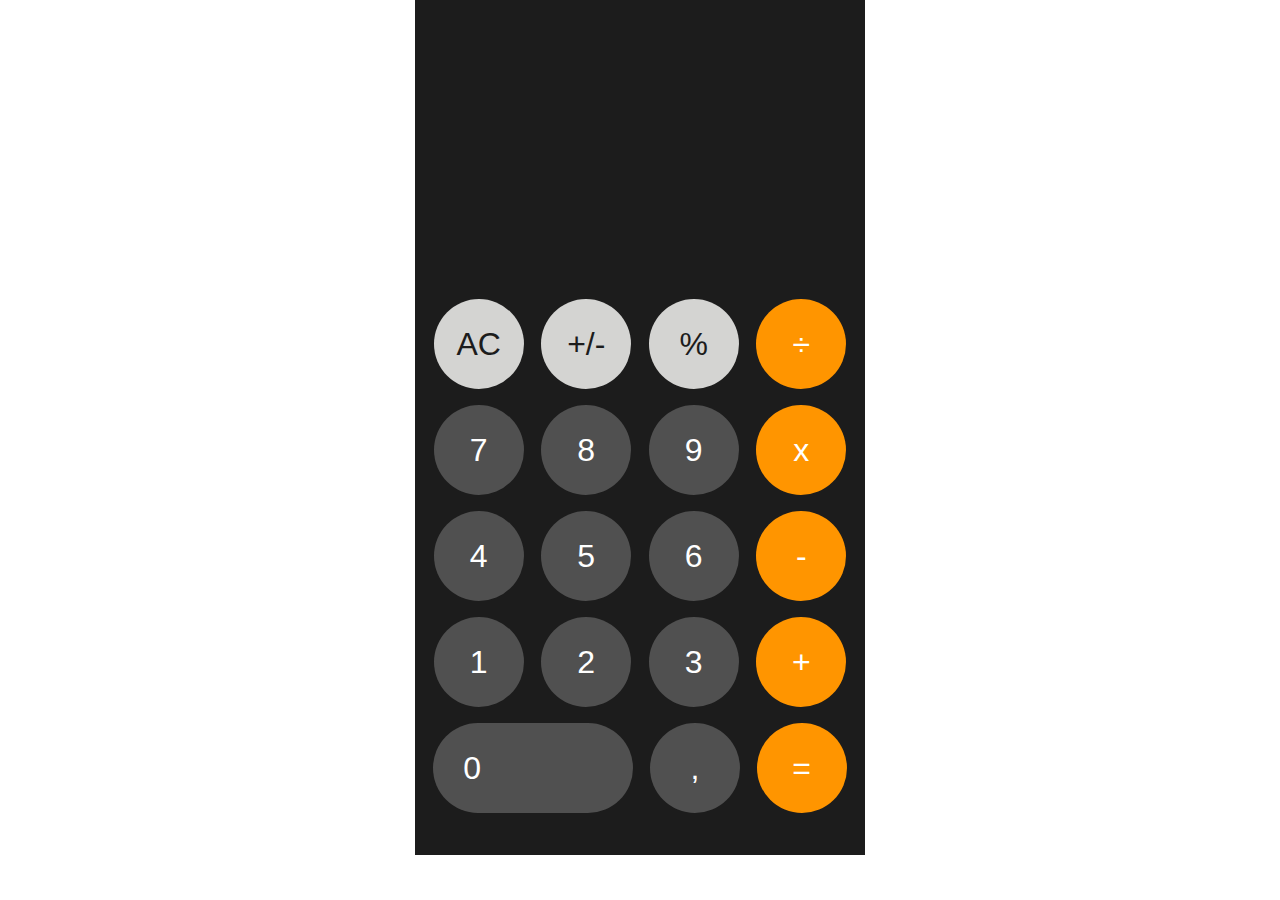
<file: index.html>
<!DOCTYPE html>
<html lang="en">
<head>
    <meta charset="UTF-8">
    <meta http-equiv="X-UA-Compatible" content="IE=edge">
    <meta name="viewport" content="width=device-width, initial-scale=1.0">
    <title>Ios Calculator</title>
    <link rel="stylesheet" href="./css/style.css">
</head>

<body>
    <main>
       <div class="container">
           <div class="container__display">
               <input type="number">
           </div>
           <div class="container__buttons">
              <div class="row">
                <button class="color-black bg-gray common-item" type="button">AC</button>
                <button class="color-black bg-gray common-item" type="button">+/-</button>
                <button class="color-black bg-gray common-item" type="button">%</button>
                <button class="color-white bg-gamboge common-item" type="button">÷</button>
              </div>

              <div class="row mt-1">
                <button class="color-white bg-dark-liver common-item" type="button">7</button>
                <button class="color-white bg-dark-liver common-item" type="button">8</button>
                <button class="color-white bg-dark-liver common-item" type="button">9</button>
                <button class="color-white bg-gamboge common-item" type="button">x</button>
              </div>

              <div class="row mt-1">
                <button class="color-white bg-dark-liver common-item" type="button">4</button>
                <button class="color-white bg-dark-liver common-item" type="button">5</button>
                <button class="color-white bg-dark-liver common-item" type="button">6</button>
                <button class="color-white bg-gamboge common-item" type="button">-</button>
              </div>

              <div class="row mt-1">
                <button class="color-white bg-dark-liver common-item" type="button">1</button>
                <button class="color-white bg-dark-liver common-item" type="button">2</button>
                <button class="color-white bg-dark-liver common-item" type="button">3</button>
                <button class="color-white bg-gamboge common-item" type="button">+</button>
              </div>

              <div class="row mt-1">
                <div class="container__button-zero color-white bg-dark-liver" >
                    <button class="button-zero color-white bg-dark-liver" type="button">0</button>
                </div>                
                <button class="color-white bg-dark-liver common-item" type="button">,</button>
                <button class="color-white bg-gamboge common-item" type="button">=</button>
            </div>

           </div>
       </div>

    </main>
</body>
</html>
</file>
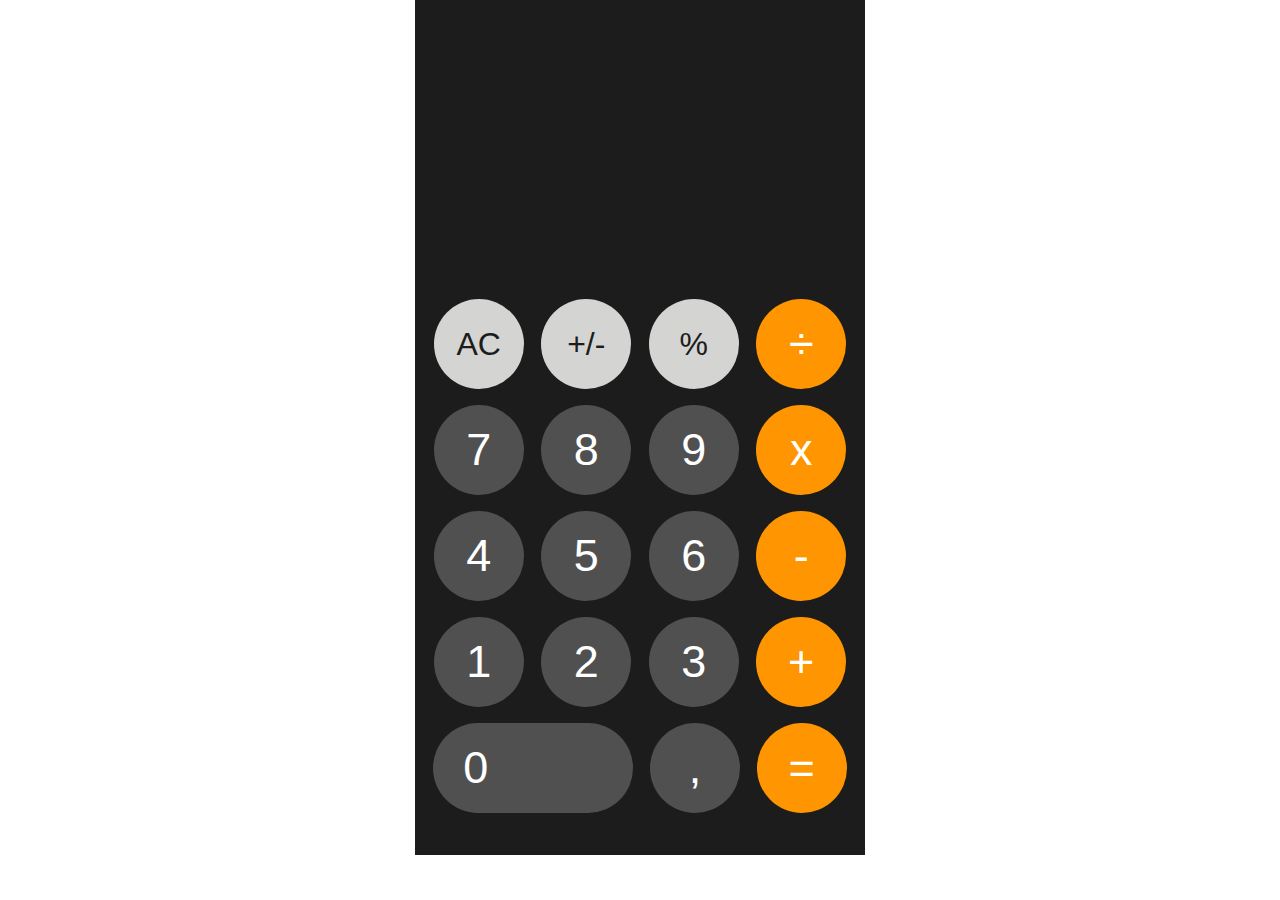
<file: docs/index.html>
<!DOCTYPE html>
<html lang="en">
<head>
    <meta charset="UTF-8">
    <meta http-equiv="X-UA-Compatible" content="IE=edge">
    <meta name="viewport" content="width=device-width, initial-scale=1.0">
    <title>Ios Calculator</title>
    <link rel="stylesheet" href="./css/style.css">
</head>

<body>
    <main>
       <div class="container">
           <div class="container__display">
               <input type="number">
           </div>
           <div class="container__buttons">
              <div class="row">
                <button class="color-black bg-gray common-item fs-large" type="button">AC</button>
                <button class="color-black bg-gray common-item fs-large" type="button">+/-</button>
                <button class="color-black bg-gray common-item fs-large" type="button">%</button>
                <button class="color-white bg-gamboge common-item fs-x-large" type="button">÷</button>
              </div>

              <div class="row mt-1">
                <button class="color-white bg-dark-liver common-item fs-x-large" type="button">7</button>
                <button class="color-white bg-dark-liver common-item fs-x-large" type="button">8</button>
                <button class="color-white bg-dark-liver common-item fs-x-large" type="button">9</button>
                <button class="color-white bg-gamboge common-item fs-x-large" type="button">x</button>
              </div>

              <div class="row mt-1">
                <button class="color-white bg-dark-liver common-item fs-x-large" type="button">4</button>
                <button class="color-white bg-dark-liver common-item fs-x-large" type="button">5</button>
                <button class="color-white bg-dark-liver common-item fs-x-large" type="button">6</button>
                <button class="color-white bg-gamboge common-item fs-x-large" type="button">-</button>
              </div>

              <div class="row mt-1">
                <button class="color-white bg-dark-liver common-item fs-x-large" type="button">1</button>
                <button class="color-white bg-dark-liver common-item fs-x-large" type="button">2</button>
                <button class="color-white bg-dark-liver common-item fs-x-large" type="button">3</button>
                <button class="color-white bg-gamboge common-item fs-x-large" type="button">+</button>
              </div>

              <div class="row mt-1">
                <div class="container__button-zero color-white bg-dark-liver" >
                    <button class="button-zero color-white bg-dark-liver fs-x-large" type="button">0</button>
                </div>                
                <button class="color-white bg-dark-liver common-item fs-x-large" type="button">,</button>
                <button class="color-white bg-gamboge common-item fs-x-large" type="button">=</button>
            </div>

           </div>
       </div>

    </main>
</body>
</html>
</file>
<file: css/style.css>
@import url('colors.css');
@import url('fonts.css');
@import url('layout.css');


* {
    margin: 0px;
    padding: 0px;
    box-sizing: border-box;
}

input::-webkit-outer-spin-button,
input::-webkit-inner-spin-button {
  -webkit-appearance: none;
  margin: 0;
}

input {
    border-width: 0;
    border-style: hidden;
    border-color: #1C1C1C;
    font-family: Arial, Helvetica, sans-serif;
    caret-color: transparent;
}

input:focus, textarea:focus {
    outline: none;
}

main {
    width: 100%;
    height: 100%;
    display: flex;
    justify-content: center;
    align-items: center;
    align-content: center;
}

.container {
    width: 450px;
    height: 95vh;
    background-color: #1C1C1C;
}

.row {
    width: 100%;
    display: flex;
    justify-content: space-around;
    padding-left: 10px;
    padding-right: 10px;
    
}

.container__display {
    width: 100%;
    height: 35%;
    display: flex;
    align-items: flex-end;
    justify-content: flex-end;
    padding-right: 30px;
    
}

.container__display input {
  width: 100%;
  height: 150px;
  color: #f7f2f2;
  background-color: #1C1C1C;
  font-size: 100px;
  overflow: hidden;
  text-align: end;
}

.container__buttons {
    width: 100%;
    height: 65%;
           
}

.common-item {
    width: 90px;
    height: 90px;
    border-radius: 50%;
    font-size: xx-large;
    font-family: Arial, Helvetica, sans-serif, sans-serif;
    font-weight: lighter;
    border-color: none;
    border-width: 0;
}

.container__button-zero {
    width: 200px;
    height: 90px;
    border-radius: 50px 50px 50px 50px;    
    border-color: none;
    border-width: 0;
    display: flex;
    justify-content: flex-start;
    align-items: center;
    padding-left: 30px;

}

.button-zero {
    font-size: xx-large;
    font-family: Arial, Helvetica, sans-serif;
    font-weight: lighter;
    border-color: none;
    border-width: 0;
}
</file>
<file: docs/css/style.css>
@import url('colors.css');
@import url('fonts.css');
@import url('layout.css');


* {
    margin: 0px;
    padding: 0px;
    box-sizing: border-box;
}

input::-webkit-outer-spin-button,
input::-webkit-inner-spin-button {
  -webkit-appearance: none;
  margin: 0;
}

input {
    border-width: 0;
    border-style: hidden;
    border-color: #1C1C1C;
    font-family: Arial, Helvetica, sans-serif;
    caret-color: transparent;
}

input:focus, textarea:focus {
    outline: none;
}

main {
    width: 100%;
    height: 100%;
    display: flex;
    justify-content: center;
    align-items: center;
    align-content: center;
}

.container {
    width: 450px;
    height: 95vh;
    background-color: #1C1C1C;
}

.row {
    width: 100%;
    display: flex;
    justify-content: space-around;
    padding-left: 10px;
    padding-right: 10px;
    
}

.container__display {
    width: 100%;
    height: 35%;
    display: flex;
    align-items: flex-end;
    justify-content: flex-end;
    padding-right: 30px;
    padding-left: 30px;
}

.container__display input {
  width: 100%;
  height: 150px;
  color: #f7f2f2;
  background-color: #1C1C1C;
  font-size: 100px;
  overflow: hidden;
  text-align: end;
}

.container__buttons {
    width: 100%;
    height: 65%;
           
}

.common-item {
    width: 90px;
    height: 90px;
    border-radius: 50%;    
    font-family: Arial, Helvetica, sans-serif, sans-serif;
    font-weight: lighter;
    border-color: none;
    border-width: 0;
}

.container__button-zero {
    width: 200px;
    height: 90px;
    border-radius: 50px 50px 50px 50px;    
    border-color: none;
    border-width: 0;
    display: flex;
    justify-content: flex-start;
    align-items: center;
    padding-left: 30px;

}

.button-zero {    
    font-family: Arial, Helvetica, sans-serif;
    font-weight: lighter;
    border-color: none;
    border-width: 0;
}
</file>
